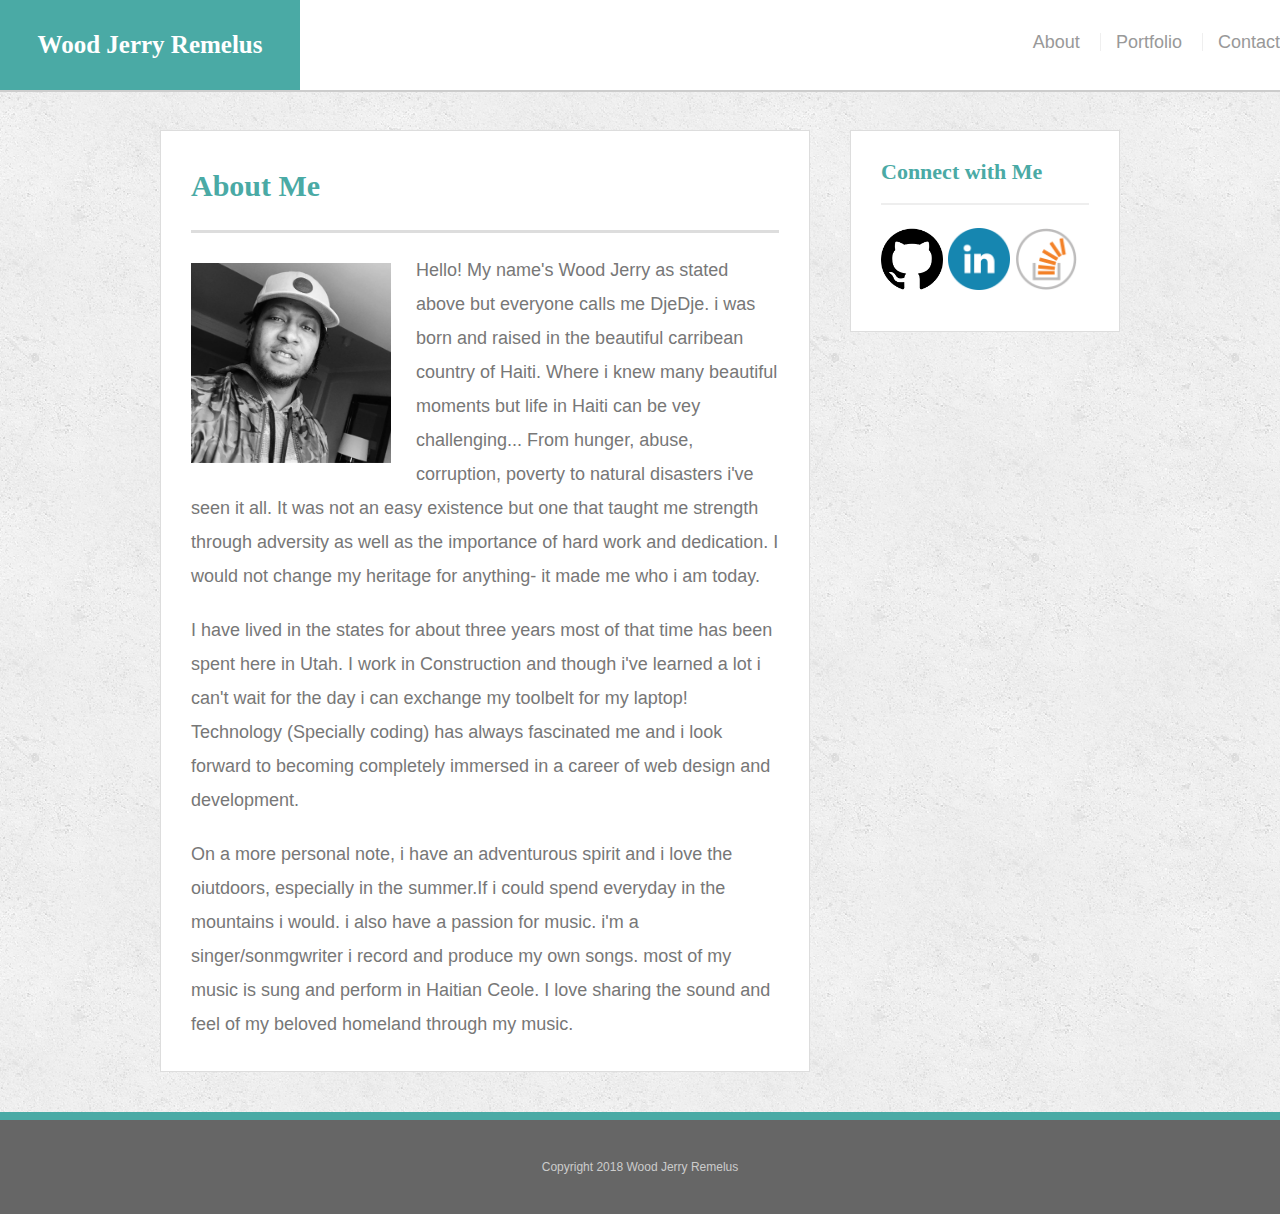
<file: index.html>
<!doctype html>
<html lang="en-us">

<head>
  <meta charset="UTF-8">
  <title>About | Wood Jerry Remelus</title>
  <meta name="viewport" content="width=device-width, initial-scale=1.0">
  <link rel="stylesheet" type="text/css" href="assets/css/reset.css">
  <link rel="stylesheet" type="text/css" href="assets/css/style.css">
</head>

<body>

  <header id="masthead">
    <div class="container1">
      <a href="index.html" id="logo">Wood Jerry Remelus</a>
      <nav class="links">
        <a href="index.html">About</a>
        <a href="portfolio.html">Portfolio</a>
        <a href="contact.html">Contact</a>
      </nav>
    </div>
  </header>

  <div id="main-container" class="container">
    <section class="main-section">
      <h1>About Me</h1>

      <img src="assets/images/22104536_1446560005457934_332179618807405279_o.jpg" class="auth-image" alt="Your Name">

            <p>
                Hello! My name's Wood Jerry as stated above but everyone calls me DjeDje. i was born and raised in the beautiful carribean
                country of Haiti. Where i knew many beautiful moments but life in Haiti can be vey challenging... From hunger,
                abuse, corruption, poverty to natural disasters i've seen it all. It was not an easy existence but one that
                taught me strength through adversity as well as the importance of hard work and dedication. I would not change
                my heritage for anything- it made me who i am today.
            </p>
            <p>
                I have lived in the states for about three years most of that time has been spent here in Utah. I work in Construction and
                though i've learned a lot i can't wait for the day i can exchange my toolbelt for my laptop! Technology (Specially
                coding) has always fascinated me and i look forward to becoming completely immersed in a career of web design
                and development.
            </p>
            <p>
                On a more personal note, i have an adventurous spirit and i love the oiutdoors, especially in the summer.If i could spend
                everyday in the mountains i would. i also have a passion for music. i'm a singer/sonmgwriter i record and
                produce my own songs. most of my music is sung and perform in Haitian Ceole. I love sharing the sound and
                feel of my beloved homeland through my music.
            </p>

    </section>

    <section class="sidebar">
      <div id="connect">
        <h2>Connect with Me</h2>

        <a href="https://github.com/DrWood89" target="_blank"><img src="assets/images/github_circle.png" class="social" alt="GitHub"></a>
        <a href="https://www.linkedin.com/in/wood-jerry-remelus-197846149/" target="_blank"><img src="assets/images/linkedin_circle-128.png" class="social" alt="LinkedIn"></a>
        <a href="https://stackoverflow.com/users/9251481/wood-jerry-remelus?tab=profile" target="_blank"><img src="assets/images/stackoverflow-128.png" class="social" alt="Stack Overflow"></a>
      </div>
    </section>
  </div>

  <footer>
    <div class="container">
      Copyright 2018 Wood Jerry Remelus
    </div>
  </footer>
</body>

</html>
</file>
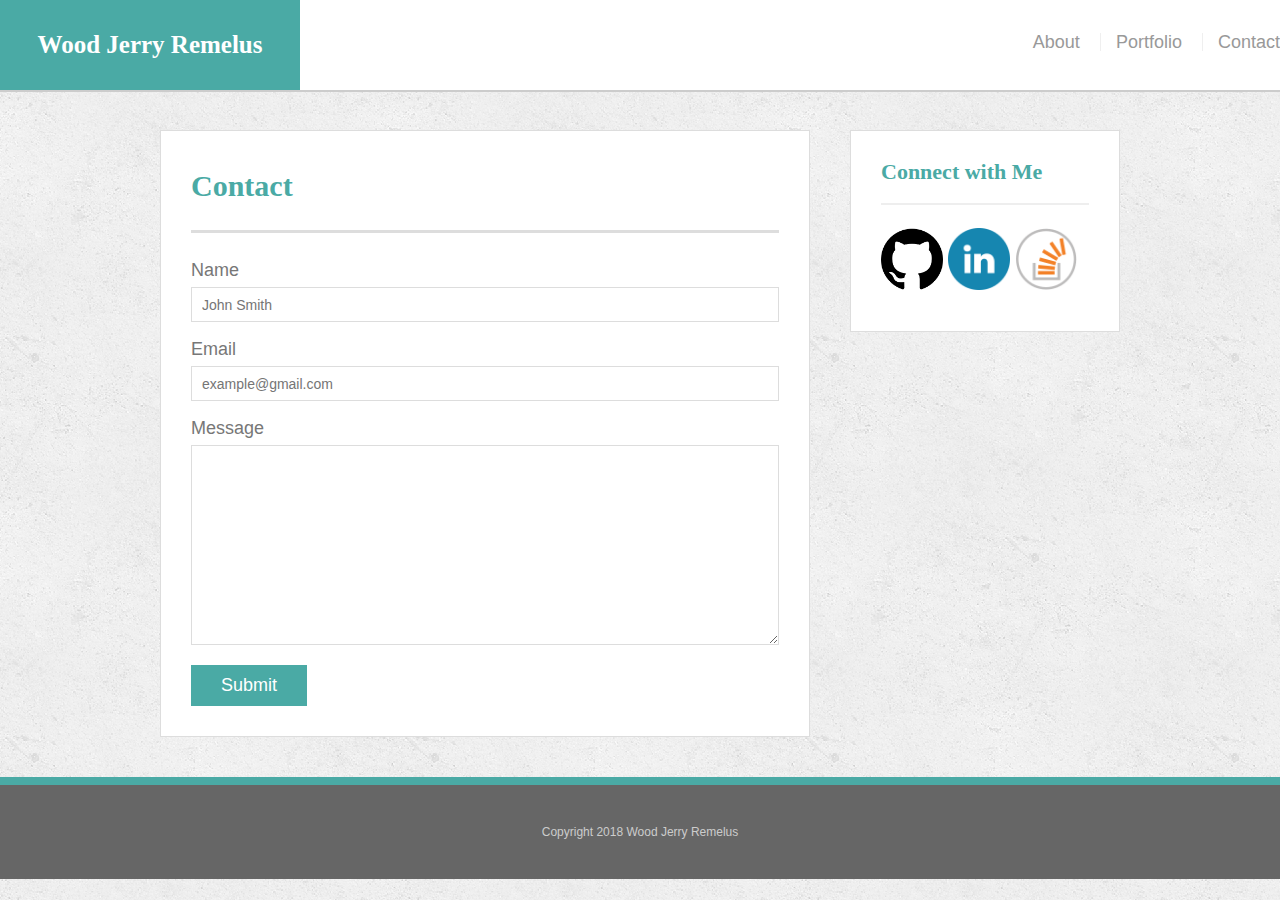
<file: contact.html>
<!doctype html>
<html lang="en-us">

<head>
  <meta charset="UTF-8">
  <title>Contact | Wood Jerry Remelus</title>
  <meta name="viewport" content="width=device-width, initial-scale=1.0">
  <link rel="stylesheet" type="text/css" href="assets/css/reset.css">
  <link rel="stylesheet" type="text/css" href="assets/css/style.css">
</head>

<body>

  <header id="masthead">
    <div class="container1">
      <a href="index.html" id="logo">Wood Jerry Remelus</a>
      <nav class="links">
        <a href="index.html">About</a>
        <a href="portfolio.html">Portfolio</a>
        <a href="contact.html">Contact</a>
      </nav>
    </div>
  </header>

  <div id="main-container" class="container">
    <section class="main-section">
      <h1>Contact</h1>

      <form id="contact-form">
        <ul>
          <li>
            <label for="name">Name</label>
            <input type="text" id="name" name="name" placeholder="John Smith" required="required">
          </li>
          <li>
            <label for="email">Email</label>
            <input type="email" id="email" name="email" placeholder="example@gmail.com" required="required">
          </li>
          <li>
            <label for="message">Message</label>
            <textarea id="message" name="message" required="required"></textarea>
          </li>
        </ul>
        <input type="submit">
      </form>

    </section>

    <section class="sidebar">
      <div id="connect">
        <h2>Connect with Me</h2>

        <a href="https://github.com/DrWood89" target="_blank"><img src="assets/images/github_circle.png" class="social" alt="GitHub"></a>
        <a href="https://www.linkedin.com/in/wood-jerry-remelus-197846149/" target="_blank"><img src="assets/images/linkedin_circle-128.png" class="social" alt="LinkedIn"></a>
        <a href="https://stackoverflow.com/users/9251481/wood-jerry-remelus?tab=profile" target="_blank"><img src="assets/images/stackoverflow-128.png" class="social" alt="Stack Overflow"></a>
      </div>
    </section>
  </div>

  <footer>
    <div class="container">
      Copyright 2018 Wood Jerry Remelus
    </div>
  </footer>
</body>

</html>
</file>
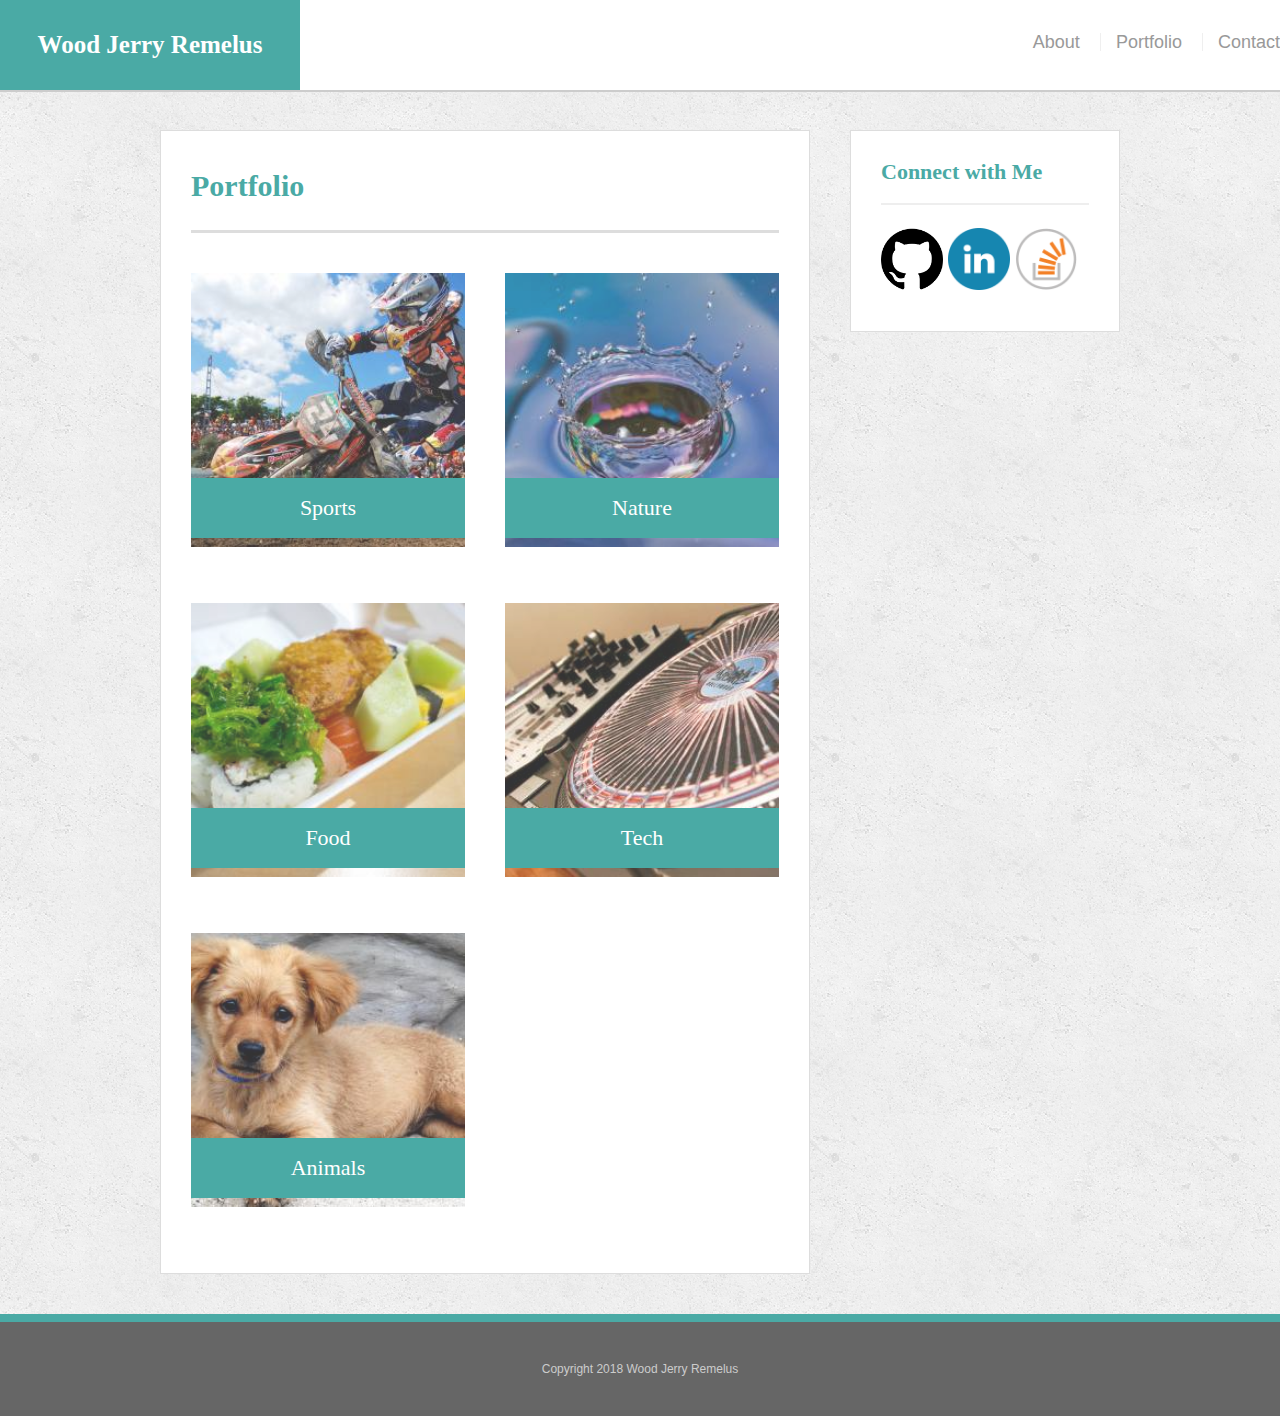
<file: portfolio.html>
<!doctype html>
<html lang="en-us">

<head>
  <meta charset="UTF-8">
  <title>Portfolio | Your Name</title>
  <meta name="viewport" content="width=device-width, initial-scale=1.0">
  <link rel="stylesheet" type="text/css" href="assets/css/reset.css">
  <link rel="stylesheet" type="text/css" href="assets/css/style.css">
</head>

<body>

  <header id="masthead">
    <div class="container1">
      <a href="index.html" id="logo">Wood Jerry Remelus</a>
      <nav class="links">
        <a href="index.html">About</a>
        <a href="portfolio.html">Portfolio</a>
        <a href="contact.html">Contact</a>
      </nav>
    </div>
  </header>

  <div id="main-container" class="container">
    <section class="main-section">
      <h1>Portfolio</h1>

      <div class="work">
        <img src="assets/images/sports.jpeg" alt="hangman">

        <h3>Sports</h3>
      </div>
      <div class="work">
        <img src="assets/images/nature.jpeg" alt="RPG Game">

        <h3>Nature</h3>
      </div>
      <div class="work">
        <img src="assets/images/food.jpeg" alt="Trivia Game">

        <h3>Food</h3>
      </div>
      <div class="work">
        <img src="assets/images/technics.jpeg" alt="Rutgers Info Widget">

        <h3>Tech</h3>
      </div>
      <div class="work">
        <img src="assets/images/animals.jpeg" alt="Rock Paper Scissors">

        <h3>Animals</h3>
      </div>

    </section>

    <section class="sidebar">
      <div id="connect">
        <h2>Connect with Me</h2>

        <a href="https://github.com/DrWood89" target="_blank"><img src="assets/images/github_circle.png" class="social" alt="GitHub"></a>
        <a href="https://www.linkedin.com/in/wood-jerry-remelus-197846149/" target="_blank"><img src="assets/images/linkedin_circle-128.png" class="social" alt="LinkedIn"></a>
        <a href="https://stackoverflow.com/users/9251481/wood-jerry-remelus?tab=profile" target="_blank"><img src="assets/images/stackoverflow-128.png" class="social" alt="Stack Overflow"></a>
      </div>
    </section>
  </div>

  <footer>
    <div class="container">
      Copyright 2018 Wood Jerry Remelus
    </div>
  </footer>
</body>

</html>
</file>
<file: assets/css/style.css>
body {
    font-family: Arial, "Helvetica Neue", Helvetica, sans-serif;
    font-size: 18px;
    line-height: 34px;
    color: #777;
    background: url("../images/concrete_seamless.png");
  }
  
  * {
    box-sizing: border-box;
  }
  
  /* common */
  
  .container {
    width: 100%;
    max-width: 960px;
    margin: 0 auto;
    clear: both;
  }
  
  h1,
  h2,
  h3,
  p {
    margin-bottom: 20px;
  }
  
  p:last-child {
    margin-bottom: 0;
  }
  
  h1,
  h2,
  h3 {
    font-family: Georgia, Times, "Times New Roman", serif;
    font-weight: 700;
    color: #4aaaa5;
  }
  
  h1 {
    padding-bottom: 20px;
    font-size: 30px;
    line-height: 49px;
    border-bottom: 3px solid #ddd;
  }
  
  h2,
  h3 {
    font-size: 22px;
  }
  
  /* header */
  
  #masthead {
    position: fixed;
    z-index: 99;
    width: 100%;
    margin: 0 0 30px;
    overflow: auto;
    color: #fff;
    background: #fff;
    border-bottom: 2px solid #ccc;
  }
  
  #logo {
    float: left;
    width: 300px;
    height: 90px;
    font-family: Georgia, Times, "Times New Roman", serif;
    font-size: 25px;
    font-weight: 700;
    line-height: 90px;
    color: #fff;
    text-align: center;
    text-decoration: none;
    background: #4aaaa5;
  }
  
  nav {
    float: right;
    margin-top: 25px;
  }
  
  nav a {
    display: inline-block;
    padding-left: 15px;
    margin-left: 15px;
    line-height: 18px;
    color: #999;
    text-decoration: none;
    border-left: 1px solid #efefef;
  }
  
  nav a:first-child {
    border-left: 0 none;
  }
  
  /* footer */
  
  footer {
    padding: 30px 0;
    clear: both;
    font-size: 12px;
    color: #fff;
    color: #ccc;
    text-align: center;
    background: #666;
    border-top: 8px solid #4aaaa5;
  }
  
  /* sidebar */
  
  .sidebar {
    float: right;
    width: 100%;
    max-width: 270px;
    padding: 30px;
    margin-bottom: 20px;
    background: #fff;
    border: 1px solid #ddd;
  }
  
  h3,
  .sidebar h2 {
    padding-bottom: 20px;
    margin-bottom: 15px;
    line-height: 22px;
    border-bottom: 2px solid #eee;
  }
  
  .social {
    width: 62px;
    height: 62px;
    margin-top: 8px;
    margin-right: 5px;
  }
  
  .social:last-child {
    margin-right: 0;
  }
  
  /* main */
  
  #main-container {
    padding-top: 130px;
  }
  
  .main-section {
    float: left;
    width: 100%;
    max-width: 650px;
    padding: 30px;
    margin: 0 0 40px;
    background: #fff;
    border: 1px solid #ddd;
  }
  
  /* portfolio page */
  
  .work {
    position: relative;
    float: left;
    width: 274px;
    margin: 20px 0 25px;
    overflow: auto;
  }
  
  .work:nth-child(even) {
    margin-right: 40px;
  }
  
  .work img {
    width: 100%;
    border: 0 none;
    opacity: 0.8;
  }
  
  .work h3 {
    position: absolute;
    bottom: 20px;
    width: 100%;
    padding: 15px;
    margin-bottom: 0;
    font-weight: 300;
    line-height: 30px;
    color: #fff;
    text-align: center;
    background: #4aaaa5;
    border-bottom: 0;
  }
  
  .auth-image {
    float: left;
    width: 200px;
    height: auto;
    margin-top: 10px;
    margin-right: 25px;
  }
  
  /* contact page */
  
  #contact-form ul {
    margin-bottom: 20px;
  }
  
  #contact-form li {
    margin-bottom: 10px;
  }
  
  label,
  input[type=text],
  input[type=email],
  textarea {
    display: block;
    width: 100%;
  }
  
  input[type=text],
  input[type=email],
  textarea {
    height: 35px;
    padding: 0 10px;
    font-size: 14px;
    border: 1px solid #ddd;
  }
  
  textarea {
    height: 200px;
  }
  
  input[type=submit] {
    padding: 10px 30px;
    font-size: 18px;
    color: #fff;
    cursor: pointer;
    background: #4aaaa5;
    border: 0 none;
  }

@media screen and (max-width: 980px) {
    .main-section {
        width: 44%;
        margin-left: 12%;
    }

    .sidebar {
        width: 60%;
        margin-right: 12%;
    }

    .container1 {
        margin-left: 12%;
    }

    .links {
        margin-right: 20%;
    }
}

@media screen and (max-width: 768px) {
    .main-section {
        width: 100%;
        margin-left: 8%;
        margin-right: 8%;
    }

    .container1 {
        margin-left: 8%;
    }

    .links {
        margin-right: 8%;
    }

    .sidebar {
        max-width: 300em;
        float: left;
        margin-left: 20%;
    }
}

@media screen and (max-width: 640px) {
    #logo {
        width: 100%;
    }
    .container1 {
        margin-left: 0;
    }

    .links{
        width: 65%;
    }

    .main-section {
        width: 85%;
        margin-top: -130px;
    }

    .work {
        width: 100%;
    }

    #masthead {
        position: static;
    }
}
</file>
